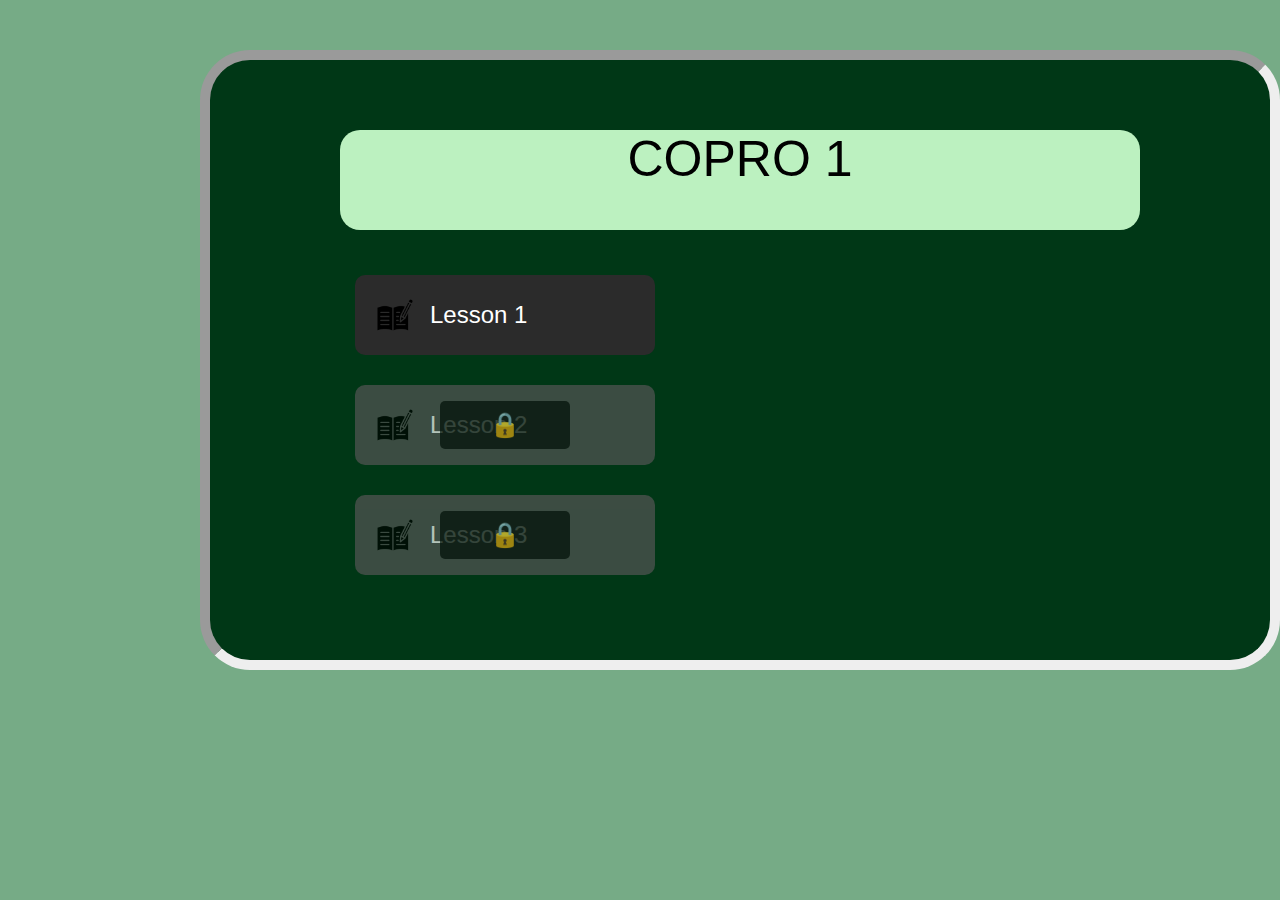
<file: index.html>
<!DOCTYPE html>
<html lang="en">
<head>
  <meta charset="UTF-8" />
  <meta name="viewport" content="width=device-width, initial-scale=1.0"/>
  <title>ProNote System</title>
  <link rel="stylesheet" href="Coding.css" />
</head>
<body>
  <div class="Lesson-Box-Menu">
    <ul>
      <div class="COPRO">COPRO 1</div>
    
      <li>
        <button class="lesson-btn" id="lesson1" onclick="Lesson1()">
          <div class="lesson-content">
            <img src="lesson1-icon.png" class="lesson-icon" alt="Lesson 1 Icon" />
            <span>Lesson 1</span>
          </div>
        </button>
      </li>
    
      <li>
        <button class="lesson-btn locked" id="lesson2" onclick="checkLessonProgress(1)">
          <div class="lesson-content">
            <img src="lesson2-icon.png" class="lesson-icon" alt="Lesson 2 Icon" />
            <span>Lesson 2</span>
          </div>
        </button>
      </li>
    
      <li>
        <button class="lesson-btn locked" id="lesson3" onclick="checkLessonProgress(2)">
          <div class="lesson-content">
            <img src="lesson3-icon.png" class="lesson-icon" alt="Lesson 3 Icon" />
            <span>Lesson 3</span>
          </div>
        </button>
      </li>
    </ul>

  <script src="Coding.js"></script>
</body>
</html>
</file>
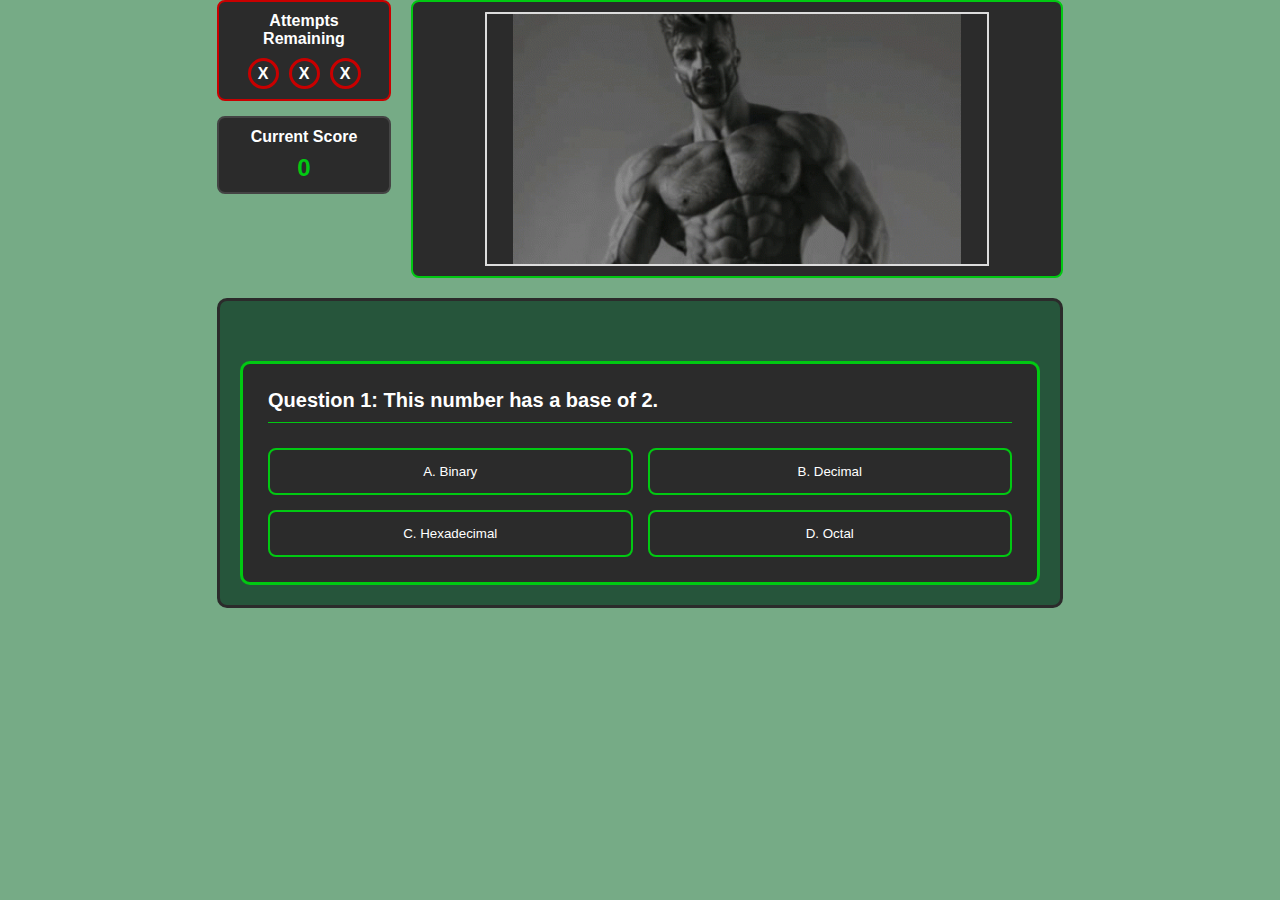
<file: Quizes-1.html>
<!DOCTYPE html>
<html lang="en">
<head>
  <meta charset="UTF-8" />
  <meta name="viewport" content="width=device-width, initial-scale=1.0"/>
  <title>ProNote System - Lesson 1 Quiz</title>
  <link rel="stylesheet" href="Coding.css" />
</head>
<body>

  <div class="quiz-header-container">
    <div class="quiz-header">
      <div class="left-column">
        <div class="attempts-box">
          <div class="error-title"> Attempts Remaining </div>
          <div class="error-tracker">
            <div class="error-slot" id="error1">X</div>
            <div class="error-slot" id="error2">X</div>
            <div class="error-slot" id="error3">X</div>
          </div>
        </div>
        <div class="score-box">
          <div class="score-title">Current Score</div>
          <div class="score-display" id="scoreValue">0</div>
        </div>  
      </div>
      <div class="gif-box">
        <div class="gif-container">
          <img src="default-lesson.gif" alt="Lesson Animation" class="lesson-gif" id="lessonGif" />
        </div>
      </div>
    </div>

  <!-- Quiz Question Section -->
  <div class="quiz-question-container">
    <div id="question-container"></div>
  </div>

  <script src="Coding.js"></script>
</body>
</html>
</file>
<file: Coding.css>
.Lesson-Box-Menu{
    padding: 100px;
    background: #003716;

    border-radius: 50px; 
    border-style: inset;
    border-width: 10px;
    width: 865px;
    height: 400px;

    margin-left: 200px;
    margin-top: 30px;
  }

  .lesson-content {
    display: flex;
    align-items: center;
    gap: 15px;
    justify-content: flex-start;
  }

  .lesson-icon {
    width: 40px;
    height: 40px;
    object-fit: contain;
    border-radius: 5px;
  }


  .Lesson1{
    border: solid;
    border-radius: 20px;
    width: 300px;
    height: 60px;
    cursor: pointer;
    font-size: 30px;

    margin-top: 10px;
}

.LESSON1 {
  display: none;
  position: absolute;
  background: #555;
  color: white;
  padding: 8px;
  border-radius: 4px;
}

.Lesson2{
  border: solid;
  border-radius: 20px;
  width: 300px;
  height: 60px;
  cursor: pointer;
  font-size: 30px;

  margin-top: 10px;
}

.Lesson3{
  border: solid;
  border-radius: 20px;
  width: 300px;
  height: 60px;
  cursor: pointer;
  font-size: 30px;

  margin-top: 10px;
}

.TravelToQ1{
  display: flex;
  justify-content: flex-end;
}

.lesson-1-Topic{
  padding: 100px;
  background: #003716;

  border-radius: 50px; 
  border-style: inset;
  border-width: 10px;
  width: 865px;
  height: 400px;

  margin-left: 200px;
  margin-top: 30px;
}
/* QUIZES */
/* Base Styles */
body {
  font-family: Arial, sans-serif;
  background-color: #1fe20d;
  margin: 0;
  padding: 20px;
  display: flex;
  justify-content: center;
  min-height: 100vh;
}

/* Main Quiz Container */
.quiz-container {
  background: rgb(38, 85, 59);
  border-radius: 10px;
  box-shadow: 0 0 20px rgba(0, 0, 0, 0.2);
  width: 800px;
  padding: 0;
  margin: 0;
  border: 3px solid #2b2b2b;
  align-items: center;
  flex-direction: column;
  display: flex;
}
.quiz-header {
  display: flex;
  width: 100%;
  gap: 20px;
  align-items: flex-start;
  justify-content: center;
  margin-bottom: 20px;
}
.quiz-question-container {
  background: rgb(38, 85, 59);
  border-radius: 10px;
  padding: 20px;
  margin-top: 20px;
  margin-bottom: 40px;
  width: 800px;
  border: 3px solid #2b2b2b;
}

.left-column {
  display: flex;
  flex-direction: column;
  gap: 15px;
}

/* Attempts Box (Left Side) */
.attempts-box {
  border: 2px solid #c90000;
  border-radius: 8px;
  padding: 10px;
  width: 150px;
  background-color: #2b2b2b;
  order: -0; 
}
.error-title {
  font-weight: bold;
  color: #ffffff;
  margin-bottom: 10px;
  text-align: center;
}

.error-tracker {
  display: flex;
  justify-content: center;
  gap: 10px;
}

.error-slot {
  width: 25px;
  height: 25px;
  border: 3px solid var(--error-color);
  border-radius: 50%;
  display: flex;
  align-items: center;
  justify-content: center;
  color: #ffffff;
  font-weight: bold;
  transition: all 0.3s ease;
}

.error-slot.filled {
  background-color: var(--error-color);
  transform: scale(1.05);
}

.error-slot:hover {
  cursor: default;
  opacity: 0.8;
}

:root {
  --error-color: #c90000;
}

/* GIF Container (Right Side) */
.gif-box {
  flex: 1;
  border: 2px solid #01c912;
  border-radius: 8px;
  padding: 10px;
  background-color: #2b2b2b;
}

.gif-container {
  width: 100%;
  height: 250px;
  max-width: 500px;
  margin: 0 auto;
  border: 2px solid #ddd;
  border-radius: 0.5px;
  overflow: hidden;
}

  .lesson-gif {
    width: 100%;
    height: 100%;
    object-fit: contain;
  }

/* GIF Feedback States */
.gif-correct {
  border-color: #4CAF50 !important;
  box-shadow: 0 0 15px rgba(76, 175, 80, 0.7);
}

.gif-incorrect {
  border-color: #f44336 !important;
  box-shadow: 0 0 15px rgba(244, 67, 54, 0.7);
}

.score-box {
  border: 2px solid #444;
  border-radius: 8px;
  padding: 10px;
  width: 150px;
  background-color: #2b2b2b;
  text-align: center;
  color: #ffffff;
}

.score-title {
  font-weight: bold;
  margin-bottom: 8px;
}

.score-display {
  font-size: 24px;
  font-weight: bold;
  color: #01c912;
}

/* Score Animation */
#scoreValue {
  display: inline-block;
  transition: transform 0.3s ease, color 0.3s ease, text-shadow 0.3s ease;
}

.pop-animation {
  animation: popBounce 0.5s ease;
  color: #28a745;
  text-shadow: 0 0 10px rgba(40, 167, 69, 0.7);
}

@keyframes popBounce {
  0% { transform: scale(1); }
  30% { transform: scale(1.4); }
  60% { transform: scale(0.95); }
  100% { transform: scale(1); }
}

/* Question Container */
#question-container {
  margin-top: 40px; /* Increased from 20px */
  padding: 25px;
  border: 3px solid #01c912;
  border-radius: 10px;
  background: #2b2b2b;
}

/* Question Styles */
.mc-question h3 {
  margin-top: 0;
  color: #ffffff;
  font-size: 1.25em;
  padding-bottom: 10px;
  border-bottom: 1px solid #01c912;
}

/* Multiple Choice Options */
.mc-options-container {
  display: grid;
  grid-template-columns: 1fr 1fr;
  gap: 15px;
  margin-top: 25px;
}

.mc-option {
  padding: 14px;
  background: #2b2b2b;
  color: white;
  border: 2px solid #01c912;
  border-radius: 8px;
  cursor: pointer;
  text-align: center;
  transition: all 0.3s;
}

.mc-option:hover {
  background: #01c912;
  transform: translateY(-2px);
  box-shadow: 0 4px 8px rgba(0,0,0,0.2);
}

/* Input & Button Styles */
input[type="text"] {
  padding: 12px;
  width: 250px;
  background: #2b2b2b;
  color: white;
  border: 2px solid #01c912;
  border-radius: 6px;
  margin-right: 12px;
  transition: all 0.3s;
}

input[type="text"]:focus {
  border-color: #01a80a;
  outline: none;
}

button {
  padding: 12px 20px;
  background: #2b2b2b;
  color: white;
  border: 2px solid #01c912;
  border-radius: 6px;
  cursor: pointer;
  transition: all 0.3s;
}

button:hover {
  background: #01c912;
  transform: translateY(-1px);
}

/* Feedback Messages */
.feedback-message {
  margin-top: 15px;
  padding: 12px;
  border-radius: 8px;
  display: none;
  font-weight: 500;
  color: white;
}

.correct-feedback {
  background-color: rgba(1, 168, 10, 0.2);
  border: 2px solid #01a80a;
}

.incorrect-feedback {
  background-color: rgba(201, 0, 0, 0.2);
  border: 2px solid #c90000;
}

/* Locked Questions */
.locked {
  opacity: 0.5;
  pointer-events: none;
  position: relative;
}

.locked::after {
  content: "🔒 Complete the previous question";
  position: absolute;
  top: 50%;
  left: 50%;
  transform: translate(-50%, -50%);
  background: rgba(0,0,0,0.7);
  color: white;
  padding: 10px 20px;
  border-radius: 5px;
  font-size: 14px;
}

body {
  background-color: rgb(118, 171, 134);
  margin: 0;
  padding: 0;
}

ul {
  list-style-type: none;
  align-items: center;
  padding: 0;
  margin: 0;
}

.Lesson-Box-Menu {
  display: flex;
  justify-content: center;
  align-items: center;
  flex-direction: column;
  margin-top: 50px;
}

.COPRO {
  display: block;
  background: #bcf1c0;
  border: solid inset 10px;
  border-radius: 20px;
  width: 800px;
  height: 100px;
  cursor: default;
  font-size: 50px;
  text-align: center;
  margin-bottom: 30px;
}

.lesson-btn {
  width: 300px;
  padding: 20px;
  margin: 15px;
  font-size: 24px;
  background: #2b2b2b;
  color: white;
  border: none;
  border-radius: 10px;
  cursor: pointer;
  transition: all 0.3s;
  position: relative;
}

.lesson-btn:hover:not(.locked) {
  background: #050505;
  transform: scale(1.05);
}

.locked {
  opacity: 0.7;
  cursor: not-allowed;
  background: #555;
}

.locked::after {
  content: "🔒";
  position: absolute;
  right: 20px;
  font-size: 24px;
}

.completed {
  background: #01a80a;
  position: relative;
}

.completed::after {
  content: "✓";
  position: absolute;
  right: 20px;
  font-size: 24px;
}

.locked:hover {
  transform: none;
}
</file>
